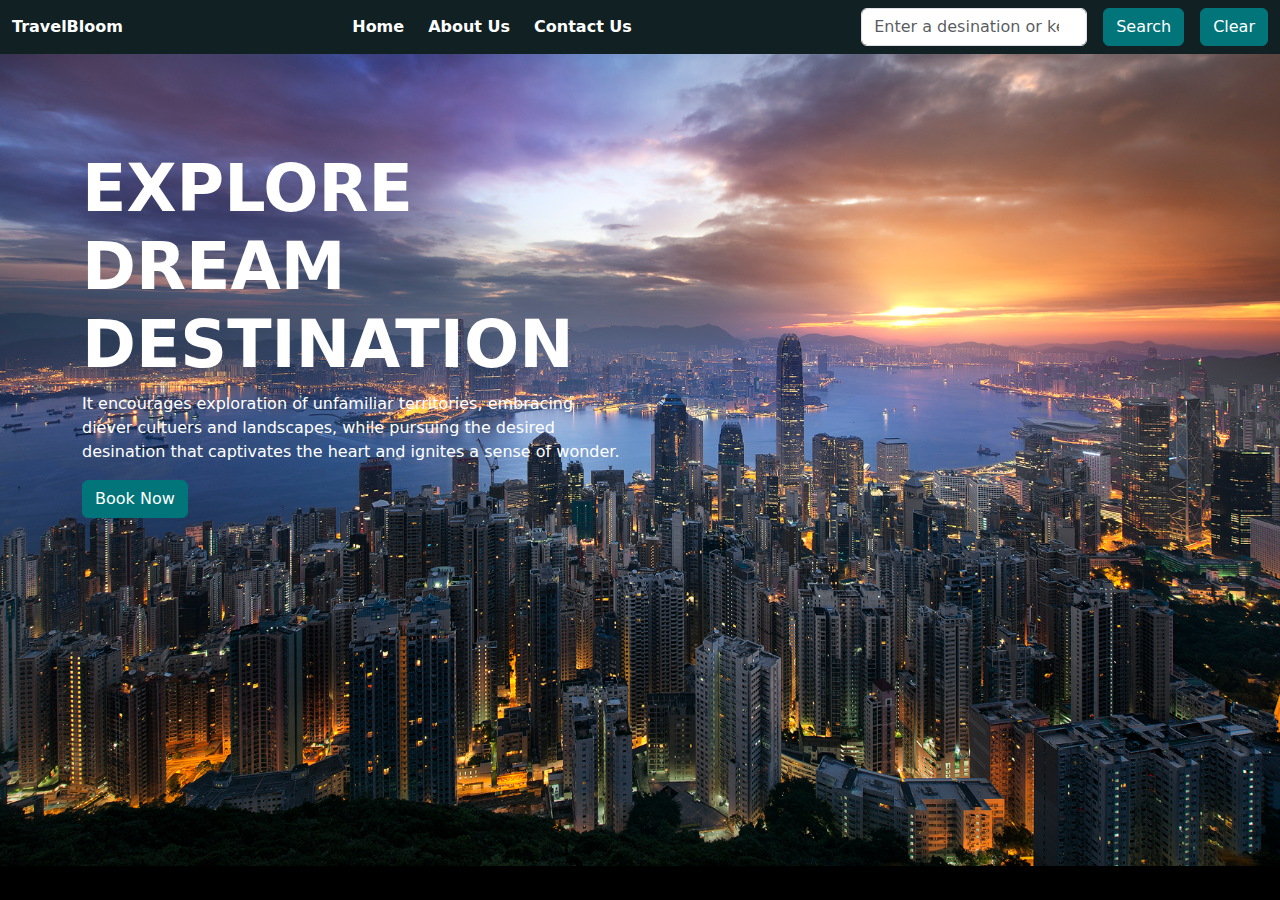
<file: index.html>
<!doctype HTML>
<html>
<head>
    <title>TravelBloom</title>
    <link href="https://cdn.jsdelivr.net/npm/bootstrap@5.3.3/dist/css/bootstrap.min.css" rel="stylesheet" integrity="sha384-QWTKZyjpPEjISv5WaRU9OFeRpok6YctnYmDr5pNlyT2bRjXh0JMhjY6hW+ALEwIH" crossorigin="anonymous">
    <link href="style.css" rel="stylesheet" />
</head>
<body>
    <nav class="navbar navbar-expand-lg">
        <div class="container-fluid">
            <div>
                <a href="https://d-boy21.github.io/travelRecommendation/">TravelBloom</a>
            </div>
            <div class="d-flex">
                <a href="https://d-boy21.github.io/travelRecommendation/">Home</a>
                <a href="https://d-boy21.github.io/travelRecommendation/about-us" class="mx-4">About Us</a>
                <a href="https://d-boy21.github.io/travelRecommendation/contact-us">Contact Us</a>
            </div>
            <div class="search-form-container">
                <form id="search-form" class="d-flex">
                    <input type="search" id="search" class="form-control" placeholder="Enter a desination or keyword" />
                    <button type="submit" class="btn btn-primary btn-small mx-3">
                        Search
                    </button>
                    <button type="button" id="clear-search-btn" class="btn btn-primary btn-small" onclick="clearResults()">
                        Clear
                    </button>
                </form>
            </div>
        </div>
    </nav>
    <main id="hero" class="pt-5">
        <div class="container mt-5">
            <div class="row">
                <div class="col-6">
                    <h1>Explore Dream Destination</h1>
                    <p>It encourages exploration of unfamiliar territories, embracing diever cultuers and landscapes, while pursuing the desired desination that captivates the heart and ignites a sense of wonder.</p>
                    <button class="btn btn-primary">Book Now</button>    
                </div>
                <div class="col-6">
                    <div id="search-results"></div>
                </div>
            </div>
        </div>
    </main>
    <div class="social-links">
        <a href="#"><i class="twitter"></i></a>
        <a href="#"><i class="facebook"></i></a>
        <a href="#"><i class="instagram"></i></a>
        <a href="#"><i class="youtube"></i></a>
    </div>
    <script src="search-results.js"></script>
</body>
</html>
</file>
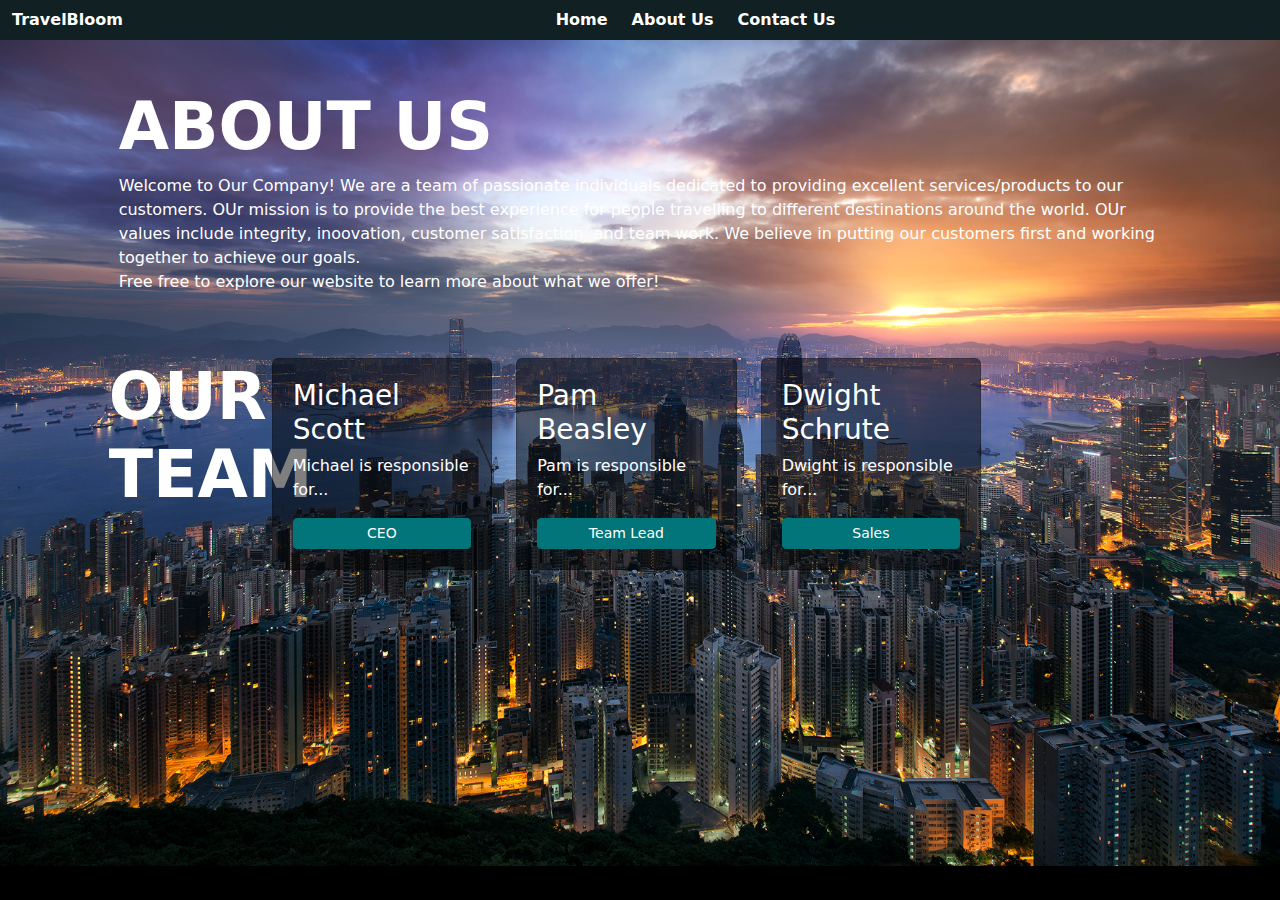
<file: about-us.html>
<!doctype HTML>
<html>

<head>
    <title>About Us | TravelBloom</title>
    <link href="https://cdn.jsdelivr.net/npm/bootstrap@5.3.3/dist/css/bootstrap.min.css" rel="stylesheet"
        integrity="sha384-QWTKZyjpPEjISv5WaRU9OFeRpok6YctnYmDr5pNlyT2bRjXh0JMhjY6hW+ALEwIH" crossorigin="anonymous">
    <link href="style.css" rel="stylesheet" />
    <link href="about-us.css" rel="stylesheet" />
</head>

<body>
    <nav class="navbar navbar-expand-lg">
        <div class="container-fluid">
            <div>
                <a href="https://d-boy21.github.io/travelRecommendation/">TravelBloom</a>
            </div>
            <div class="d-flex">
                <a href="https://d-boy21.github.io/travelRecommendation/">Home</a>
                <a href="https://d-boy21.github.io/travelRecommendation/about-us" class="mx-4">About Us</a>
                <a href="https://d-boy21.github.io/travelRecommendation/contact-us">Contact Us</a>
            </div>
            <div class="search-form-container">
<!--                 <form id="search-form" onsubmit="handleSearch" class="d-flex">
                    <input type="search" id="search" class="form-control" placeholder="Enter a desination or keyword" />
                    <button type="submit" class="btn btn-primary btn-small mx-3">
                        Search
                    </button>
                    <button type="button" id="clear-search-btn" class="btn btn-primary btn-small"
                        onclick="clearResults()">
                        Clear
                    </button>
                </form> -->
            </div>
        </div>
    </nav>
    <main id="hero">
        <div class="container-fluid">
            <div class="row my-5">
                <div class="col-1">
                </div>
                <div class="col-10">
                    <h1>About Us</h1>
                    <p>
                        Welcome to Our Company! We are a team of passionate individuals dedicated to providing excellent
                        services/products to our customers. OUr mission is to provide the best experience for people
                        travelling to different destinations around the world. OUr values include integrity, inoovation,
                        customer satisfaction, and team work. We believe in putting our customers first and working
                        together to achieve our goals.<br>
                        Free free to explore our website to learn more about what we offer!
                    </p>
                </div>
            </div>
        </div>
        <div class="row mt-5">
            <div class="col-1"></div>
            <div class="col-9">
                <div class="row our-team">
                    <div class="col-2">
                        <h1>Our Team</h1>
                    </div>
                    <div class="col-3">
                        <div class="card">
                            <h3 class="card-title">Michael Scott</h3>
                            <p>Michael is responsible for...</p>
                            <button class="btn btn-primary btn-sm">CEO</button>
                        </div>
                    </div>
                    <div class="col-3">
                        <div class="card">
                            <h3 class="card-title">Pam Beasley</h3>
                            <p>Pam is responsible for...</p>
                            <button class="btn btn-primary btn-sm">Team Lead</button>
                        </div>
                    </div>
                    <div class="col-3">
                        <div class="card">
                            <h3 class="card-title">Dwight Schrute</h3>
                            <p>Dwight is responsible for...</p>
                            <button class="btn btn-primary btn-sm">Sales</button>
                        </div>
                    </div>
                </div>
            </div>
        </div>
    </main>
</body>

</html>
</file>
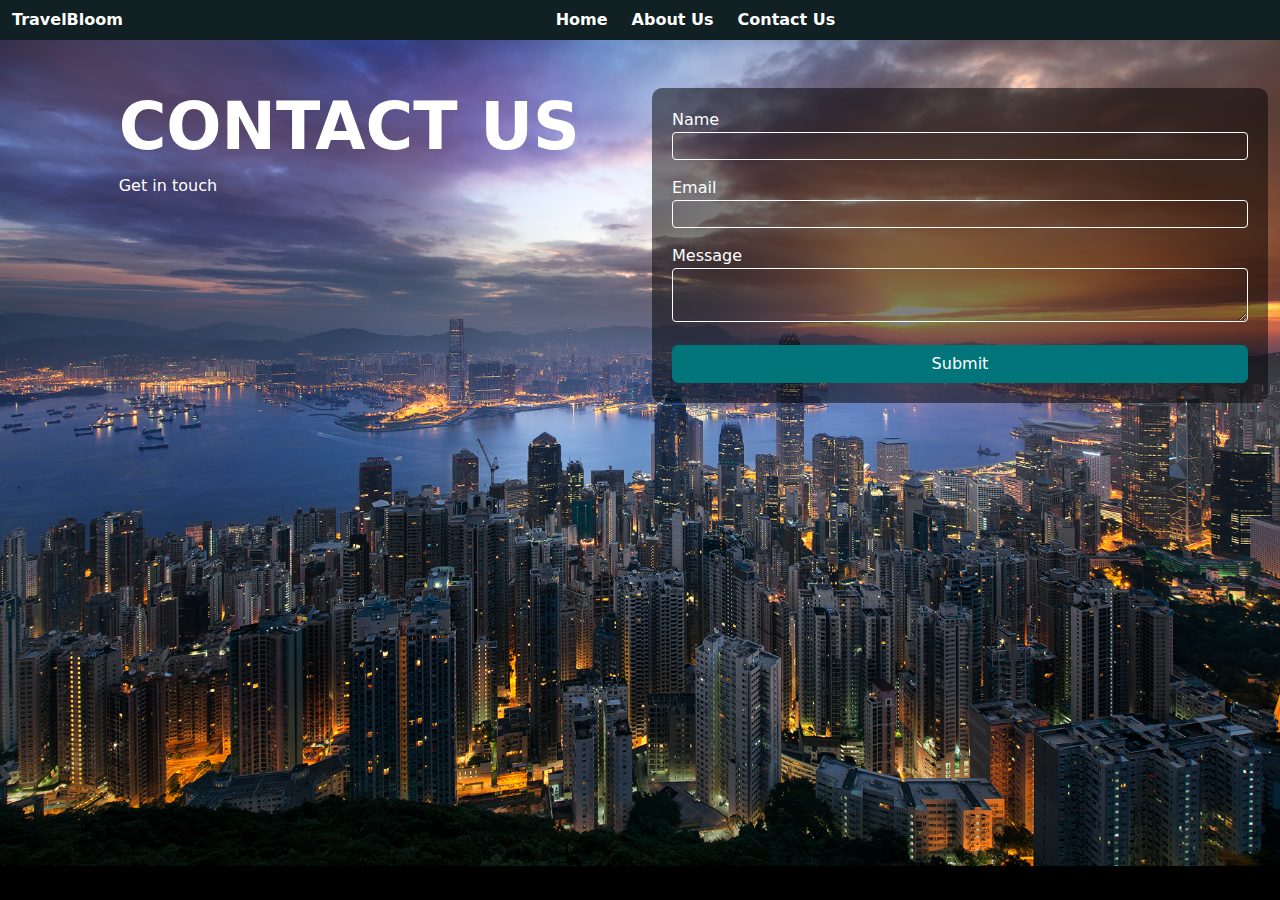
<file: contact-us.html>
<!doctype HTML>
<html>
<head>
    <title>Contacts Us | TravelBloom</title>
    <link href="https://cdn.jsdelivr.net/npm/bootstrap@5.3.3/dist/css/bootstrap.min.css" rel="stylesheet" integrity="sha384-QWTKZyjpPEjISv5WaRU9OFeRpok6YctnYmDr5pNlyT2bRjXh0JMhjY6hW+ALEwIH" crossorigin="anonymous">
    <link href="style.css" rel="stylesheet" />
    <link href="contact-us.css" rel="stylesheet" />
</head>
<body>
    <nav class="navbar navbar-expand-lg">
        <div class="container-fluid">
            <div>
                <a href="https://d-boy21.github.io/travelRecommendation/">TravelBloom</a>
            </div>
            <div class="d-flex">
                <a href="https://d-boy21.github.io/travelRecommendation/">Home</a>
                <a href="https://d-boy21.github.io/travelRecommendation/about-us" class="mx-4">About Us</a>
                <a href="https://d-boy21.github.io/travelRecommendation/contact-us">Contact Us</a>
            </div>
            <div class="search-form-container">
<!--                 <form id="search-form" onsubmit="handleSearch" class="d-flex">
                    <input type="search" id="search" class="form-control" placeholder="Enter a desination or keyword" />
                    <button type="submit" class="btn btn-primary btn-small mx-3">
                        Search
                    </button>
                    <button type="button" id="clear-search-btn" class="btn btn-primary btn-small" onclick="clearResults()">
                        Clear
                    </button>
                </form> -->
            </div>
        </div>
    </nav>
    <main id="hero">
        <div class="container-fluid pt-5">
            <div class="row">
                <div class="col-1">
                    <div class="social-links">
                        <a href="#"><i class="twitter"></i></a>
                        <a href="#"><i class="facebook"></i></a>
                        <a href="#"><i class="instagram"></i></a>
                        <a href="#"><i class="youtube"></i></a>
                    </div>
                </div>
                <div class="col-5">
                    <h1>Contact Us</h1>
                    <p>Get in touch</p>
                </div>
                <div class="col-6">
                    <form class="contact-form d-flex flex-column">
                        <div class="form-group mb-3">
                            <label>Name</label>
                            <input type="text" id="contact-name" required />
                        </div>
                        <div class="form-group mb-3">
                            <label>Email</label>
                            <input type="email" id="contact-email" required />
                        </div>
                        <div class="form-group mb-3">
                            <label>Message</label>
                            <textarea id="contact-message"></textarea>
                        </div>
                        <button type="submit" class="btn btn-primary">Submit</button>
                    </form>     
                </div>
            </div>
        </div>
    </main>
</body>
</html>
</file>
<file: style.css>
body {
    background-image: url(images/cityscape.jpg);
    background-size: cover;
    background-position: top center;
    background-repeat: no-repeat;
    background-color: #000;
    color: #fff;
}

h1 {
    color: #fff;
    font-size: 65px;
    font-weight: bold;
    text-transform: uppercase;
}

p {
    color: #fff;
}

.navbar {
    background-color: #112022;   
}

.navbar a {
    color: #fff;
    font-weight: bold;
    text-decoration: none;
}

.btn.btn-primary {
    background-color: #017579 !important;
    border-color: #017579 !important;
}

.card-text {
    color: #555;
}
</file>
<file: about-us.css>
.card {
    background-color: rgba(0,0,0,0.5);
    color: #fff;
    padding: 20px;
}
</file>
<file: contact-us.css>
.contact-form {
    background-color: rgba(0, 0, 0, 0.5);
    padding: 20px;
    border-radius: 10px;
}

.contact-form label {
    color: #fff;
    display: block;
}

.contact-form input, 
.contact-form textarea {
    background-color: transparent;
    border: 1px solid #fff;
    border-radius: 4px;
    color: #fff;
    width: 100%;
}
</file>
